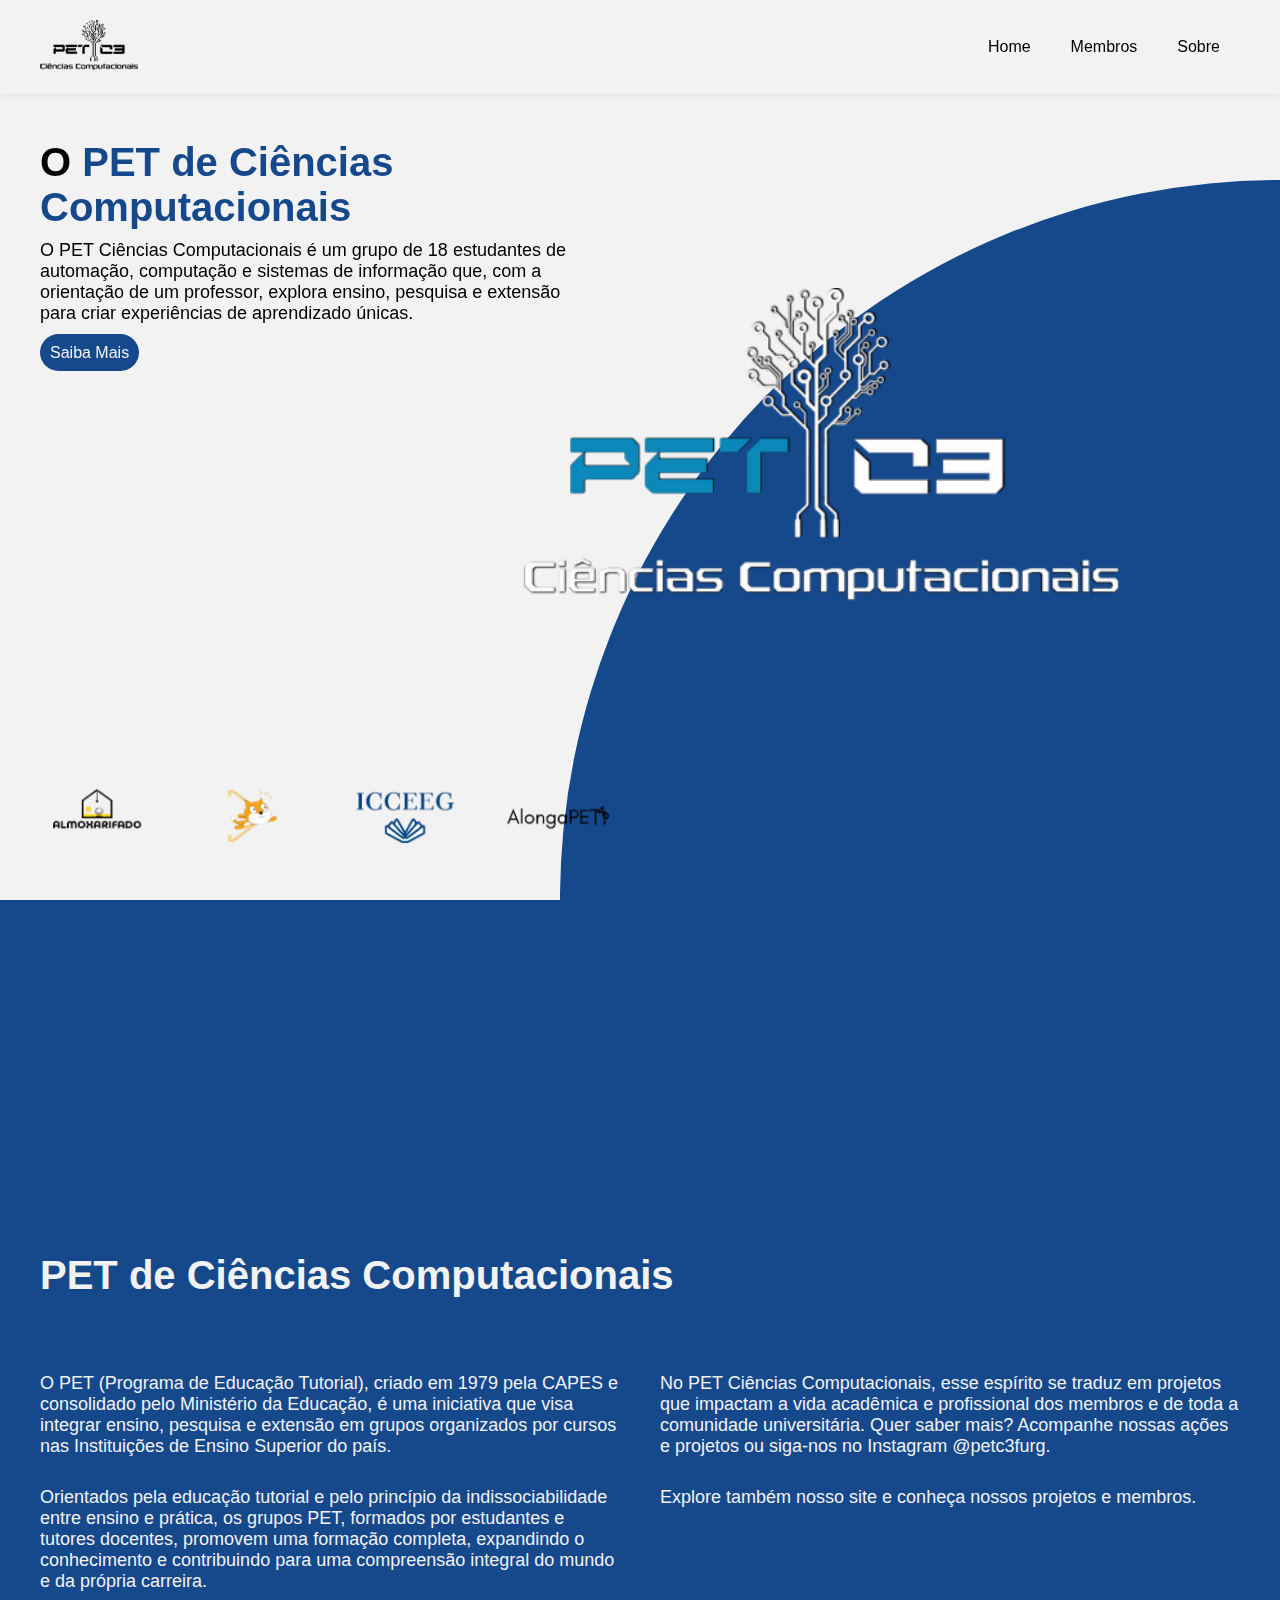
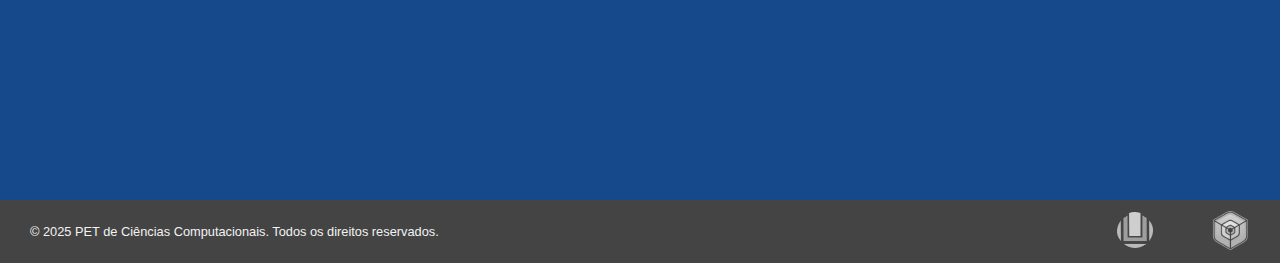
<file: index.html>
<!DOCTYPE html>
<html lang="pt-br" class="" id="classeprojeto">
<head>
    <!-- Link para o CSS do Swiper -->
    <link href="https://unpkg.com/swiper/swiper-bundle.min.css" rel="stylesheet">
    <!-- Script do Swiper (para o funcionamento da navegação e animações) -->
    <script src="https://unpkg.com/swiper/swiper-bundle.min.js"></script>
    <meta charset="UTF-8">
    <meta name="viewport" content="width=device-width, initial-scale=1.0">
    <title>PET C3</title>
    <link rel="stylesheet" href="https://cdnjs.cloudflare.com/ajax/libs/font-awesome/6.4.0/css/all.min.css" integrity="sha512-iecdLmaskl7CVkqkXNQ/ZH/XLlvWZOJyj7Yy7tcenmpD1ypASozpmT/E0iPtmFIB46ZmdtAc9eNBvH0H/ZpiBw==" crossorigin="anonymous" referrerpolicy="no-referrer" />
    <link rel="stylesheet" href="css/main.css">
    <link rel="icon" type="image/png" href="imagens/main/arvore_pet_sem_fundo.png">
    <script src="js/main.js" defer></script>
    <script src="js/logoheader.js" defer></script>
    <script src="js/pet.js" defer></script>
    <script src="js/almoxarifado.js" defer></script>
    <script src="js/alongapet.js" defer></script>
    <script src="js/petcode.js" defer></script>
    <script src="js/lego.js" defer></script>
    <script src="js/revista.js" defer></script>
    <script src="js/momentos.js" defer></script>
    <script src="js/bytleas.js" defer></script>
    <script src="js/administrativo.js" defer></script>
</head> 
<body>
    <div class="circle"></div>
    <header id="header">
        <a href="index.html" class="animateLink" onclick="adicionarAnimacao(); return false;"><img src="imagens/main/logo_pet_preta.png" alt="Logo PET C3" class="logo-header" id="logo"></a>
        <nav class="menu">
            <ul id="nav_header">
                <button class="iconx" onclick="toggleSidebar()"><i class="fa-solid fa-xmark iconxi"></i></button>
                <li><a href="index.html" class="nav_link animateLink" onclick="adicionarAnimacao(); return false;">Home</a></li>
                <li><a href="paginas/membros.html" class="nav_link animateLinkLongo" onclick="adicionarAnimacaoLonga(); return false;">Membros</a></li>
                <li><a href="paginas/sobre.html" class="nav_link animateLink" onclick="adicionarAnimacao(); return false;">Sobre</a></li>
            </ul>
        </nav>
        <button class="icon" onclick="toggleSidebar()"><i class="fa-solid fa-bars"></i></button>
    </header>
    <main>
        <section class="primeira-pagina">
            <div class="texto">
                <h1>O <span id="titulo">PET de Ciências Computacionais</span></h1>
                <p id="descricao">O PET Ciências Computacionais é um grupo de 18 estudantes de automação, computação e sistemas de informação que, com a orientação de um professor, explora ensino, pesquisa e extensão para criar experiências de aprendizado únicas.</p>
                <a href="#saiba-mais" class="sm">Saiba Mais</a>
                <div class="slider projetos-pc" reverse="true" style="
                    --width: 200px;
                    --height: 200px;
                    --quantity: 9;
                ">
                    <!-- Swiper -->
        <div class="swiper-container">
            <div class="swiper-wrapper">
                <div class="swiper-slide">
                    <a href="#" class="nav_link animateLink" onclick="adicionarAnimacao();carregarConteudoAlmoxarifado(); return false;">
                        <img src="imagens/main/almoxarifado.png" alt="">
                    </a>
                </div>
                <div class="swiper-slide">
                    <a href="#" class="nav_link animateLink" onclick="adicionarAnimacao();carregarConteudoLego(); return false;">
                        <img src="imagens/main/lego.png" alt="">
                    </a>
                </div>
                <div class="swiper-slide">
                    <a href="#" class="nav_link animateLink" onclick="adicionarAnimacao();carregarConteudoRevista(); return false;">
                        <img src="imagens/main/revista.png" alt="">
                    </a>
                </div>
                <div class="swiper-slide">
                    <a href="#" class="nav_link animateLink" onclick="adicionarAnimacao();carregarConteudoAlonga(); return false;">
                        <img src="imagens/main/alongapet_preto.png" alt="">
                    </a>
                </div>
                <div class="swiper-slide">
                    <a href="#" class="nav_link animateLink" onclick="adicionarAnimacao();carregarConteudoPet(); return false;">
                        <img src="imagens/main/logo_pet_preta.png" alt="">
                    </a>
                </div>
                <div class="swiper-slide">
                    <a href="#" class="nav_link animateLink" onclick="adicionarAnimacao();carregarConteudoPetcode(); return false;">
                        <img src="imagens/main/petcode.png" alt="">
                    </a>
                </div>
                <div class="swiper-slide">
                    <a href="#" class="nav_link animateLink" onclick="adicionarAnimacao();carregarConteudoMomentos(); return false;">
                        <img src="imagens/main/momentos.png" alt="">
                    </a>
                </div>
                <div class="swiper-slide">
                    <a href="#" class="nav_link animateLink" onclick="adicionarAnimacao();carregarConteudoBytleas(); return false;">
                        <img src="imagens/main/bytleas.png" alt="">
                    </a>
                </div>
                <div class="swiper-slide">
                    <a href="#" class="nav_link animateLink" onclick="adicionarAnimacao();carregarConteudoAdministrativo()  ; return false;">
                        <img src="imagens/main/adm.png" alt="">
                    </a>
                </div>
            </div>
                </div>
            </div>
            <div class="quarter-circle">
                <img src="imagens/main/logo_pet_colorida.png" alt="" class="logo" id="logobola">
            </div>
            <div class="swiper-container projetos-mobile" reverse="true" style="
    --width: 200px;
    --height: 200px;
    --quantity: 9;
">
    <div class="swiper-wrapper">
        <div class="swiper-slide">
            <a href="#" class="nav_link animateLink" onclick="adicionarAnimacao();carregarConteudoLego(); return false;">
                <img src="imagens/main/lego.png" alt="">
            </a>
        </div>
        <div class="swiper-slide">
            <a href="#" class="nav_link animateLink" onclick="adicionarAnimacao();carregarConteudoAlmoxarifado(); return false;">
                <img src="imagens/main/almoxarifado.png" alt="">
            </a>
        </div>
        <div class="swiper-slide">
            <a href="#" class="nav_link animateLink" onclick="adicionarAnimacao();carregarConteudoRevista(); return false;">
                <img src="imagens/main/revista.png" alt="">
            </a>
        </div>
        <div class="swiper-slide">
            <a href="#" class="nav_link animateLink" onclick="adicionarAnimacao();carregarConteudoPet(); return false;">
                <img src="imagens/main/logo_pet_preta.png" alt="">
            </a>
        </div>
        <div class="swiper-slide">
            <a href="#" class="nav_link animateLink" onclick="adicionarAnimacao();carregarConteudoPetcode(); return false;">
                <img src="imagens/main/petcode.png" alt="">
            </a>
        </div>
        <div class="swiper-slide">
            <a href="#" class="nav_link animateLink" onclick="adicionarAnimacao();carregarConteudoMomentos(); return false;">
                <img src="imagens/main/momentos.png" alt="">
            </a>
        </div>
        <div class="swiper-slide">
            <a href="#" class="nav_link animateLink" onclick="adicionarAnimacao();carregarConteudoBytleas(); return false;">
                <img src="imagens/main/bytleas.png" alt="">
            </a>
        </div>
        <div class="swiper-slide">
            <a href="#" class="nav_link animateLink" onclick="adicionarAnimacao();carregarConteudoAdministrativo(); return false;">
                <img src="imagens/main/adm.png" alt="">
            </a>
        </div>
        <div class="swiper-slide">
            <a href="#" class="nav_link animateLink" onclick="adicionarAnimacao();carregarConteudoAlonga(); return false;">
                <img src="imagens/main/alongapet_preto.png" alt="">
            </a>
        </div>
    </div>
        </section>
        <section class="segunda-pagina" id="saiba-mais">
            <h1 class="titulo_s2" id="titulo2">PET de Ciências Computacionais</h1>
            <div class="info-projeto">
                <div class="pt1">
                    <p id="paragrafo1">O PET (Programa de Educação Tutorial), criado em 1979 pela CAPES e consolidado pelo Ministério da Educação, é uma iniciativa que visa integrar ensino, pesquisa e extensão em grupos organizados por cursos nas Instituições de Ensino Superior do país.</p>
                   
                    <p id="paragrafo2">Orientados pela educação tutorial e pelo princípio da indissociabilidade entre ensino e prática, os grupos PET, formados por estudantes e tutores docentes, promovem uma formação completa, expandindo o conhecimento e contribuindo para uma compreensão integral do mundo e da própria carreira.</p>
                </div>
                <div class="pt2">
                    <p id="paragrafo3">No PET Ciências Computacionais, esse espírito se traduz em projetos que impactam a vida acadêmica e profissional dos membros e de toda a comunidade universitária. Quer saber mais? Acompanhe nossas ações e projetos ou siga-nos no Instagram @petc3furg.</p>
                   
                    <p id="paragrafo4">Explore também nosso site e conheça nossos projetos e membros.</p>
                </div>
            </div>
        </section>
    </main>
    <footer>
        <p>&copy; 2025 PET de Ciências Computacionais. Todos os direitos reservados.</p>
        <a href="https://www.instagram.com/petc3furg?igsh=MW1raGhscHFqeWVsMA=="><i class="fa-brands fa-instagram ig-cor"></i></a>
        <a href="https://www.furg.br/">
            <img src="imagens/main/furg.png" alt="FURG" class="footer-image">
        </a>
        <a href="https://c3novo.furg.br/">
            <img src="imagens/main/c3.png" alt="C4" class="footer-image">
    </footer>
</body>
</html>
</file>
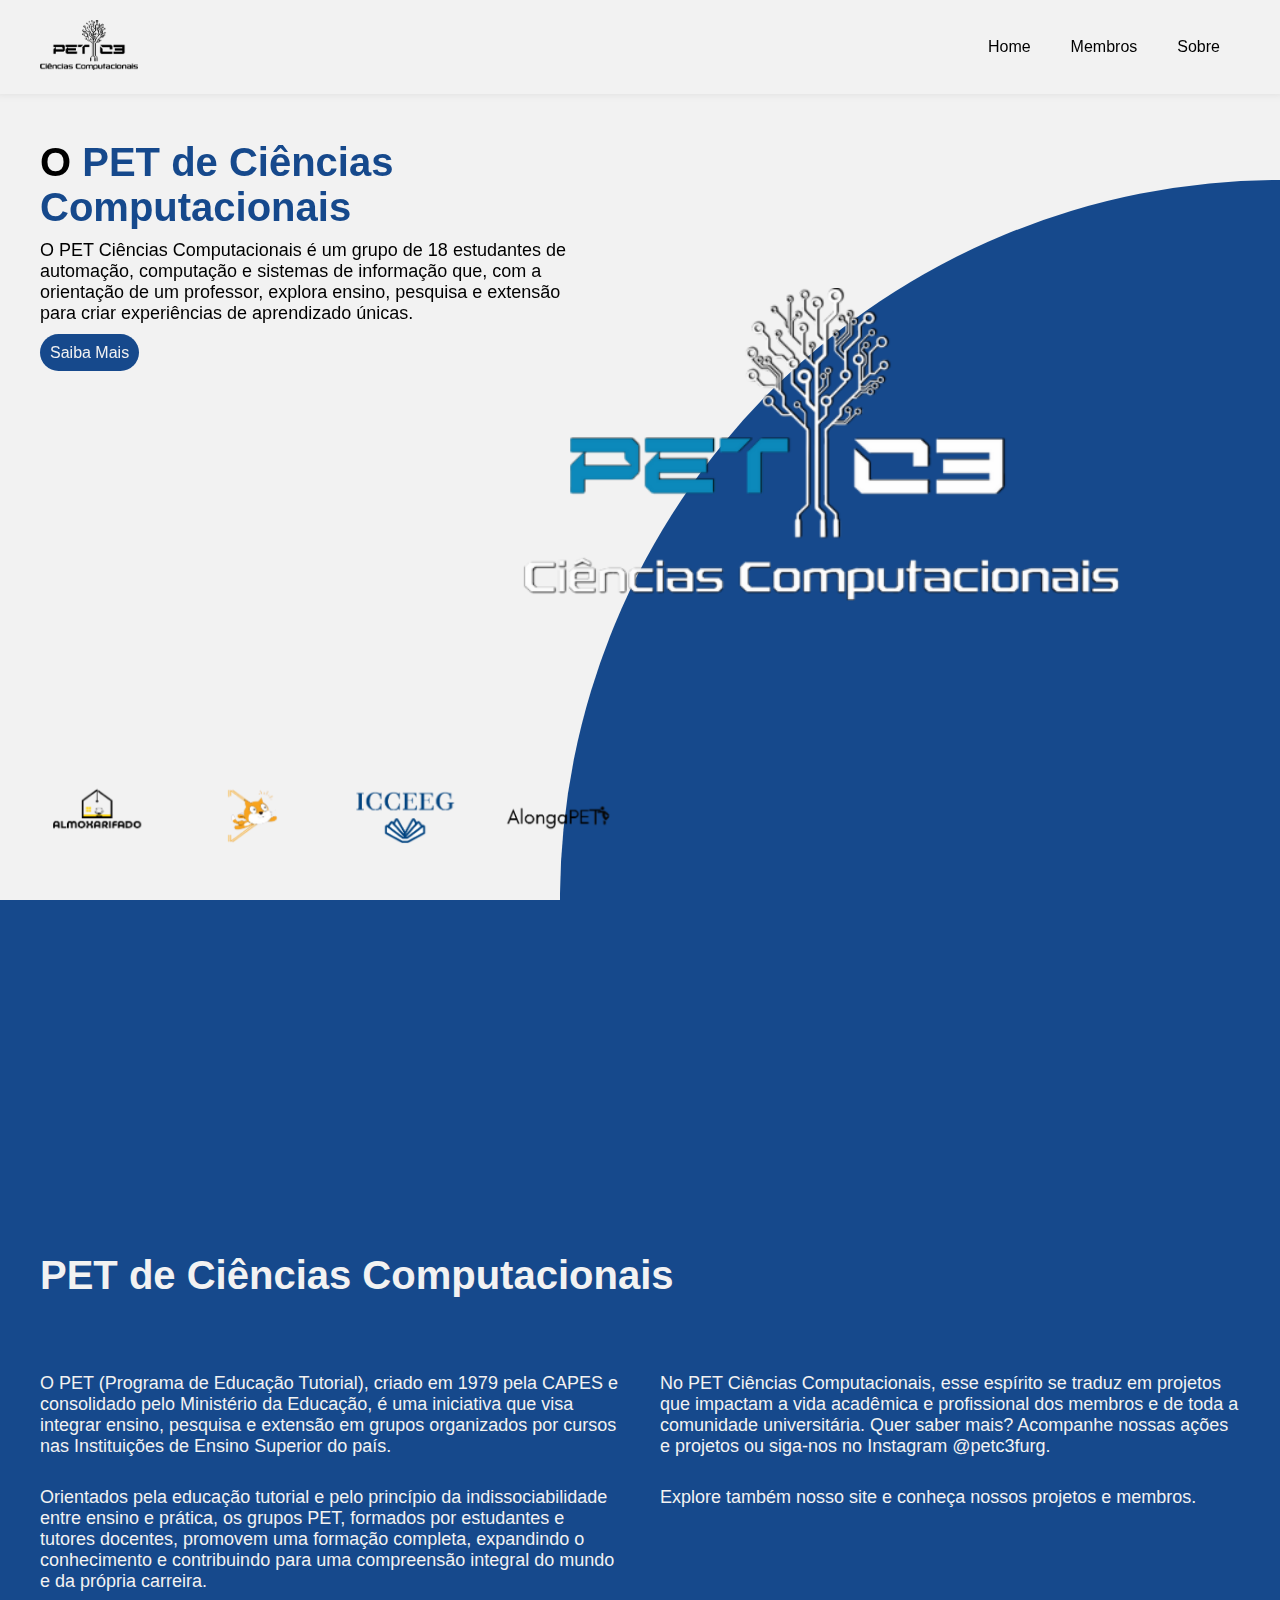
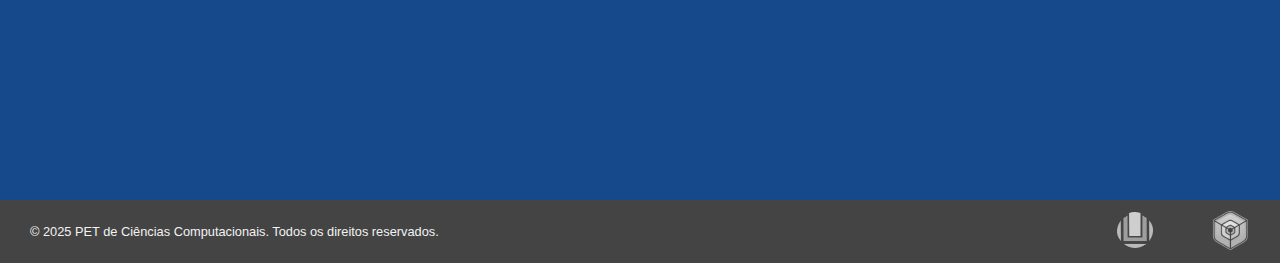
<file: paginas/index.html>
<!DOCTYPE html>
<html lang="pt-br" class="" id="classeprojeto">
<head>
    <!-- Link para o CSS do Swiper -->
    <link href="https://unpkg.com/swiper/swiper-bundle.min.css" rel="stylesheet">
    <!-- Script do Swiper (para o funcionamento da navegação e animações) -->
    <script src="https://unpkg.com/swiper/swiper-bundle.min.js"></script>
    <meta charset="UTF-8">
    <meta name="viewport" content="width=device-width, initial-scale=1.0">
    <title>PET C3</title>
    <link rel="stylesheet" href="https://cdnjs.cloudflare.com/ajax/libs/font-awesome/6.4.0/css/all.min.css" integrity="sha512-iecdLmaskl7CVkqkXNQ/ZH/XLlvWZOJyj7Yy7tcenmpD1ypASozpmT/E0iPtmFIB46ZmdtAc9eNBvH0H/ZpiBw==" crossorigin="anonymous" referrerpolicy="no-referrer" />
    <link rel="stylesheet" href="../css/main.css">
    <script src="../js/main.js" defer></script>
    <script src="../js/logoheader.js" defer></script>
    <script src="../js/pet.js" defer></script>
    <script src="../js/almoxarifado.js" defer></script>
    <script src="../js/alongapet.js" defer></script>
    <script src="../js/petcode.js" defer></script>
    <script src="../js/lego.js" defer></script>
    <script src="../js/revista.js" defer></script>
    <script src="../js/momentos.js" defer></script>
    <script src="../js/bytleas.js" defer></script>
    <script src="../js/administrativo.js" defer></script>
</head> 
<body>
    <div class="circle"></div>
    <header id="header">
        <a href="index.html" class="animateLink" onclick="adicionarAnimacao(); return false;"><img src="../imagens/main/logo_pet_preta.png" alt="Logo PET C3" class="logo-header" id="logo"></a>
        <nav class="menu">
            <ul id="nav_header">
                <button class="iconx" onclick="toggleSidebar()"><i class="fa-solid fa-xmark iconxi"></i></button>
                <li><a href="index.html" class="nav_link animateLink" onclick="adicionarAnimacao(); return false;">Home</a></li>
                <li><a href="membros.html" class="nav_link animateLinkLongo" onclick="adicionarAnimacaoLonga(); return false;">Membros</a></li>
                <li><a href="sobre.html" class="nav_link animateLink" onclick="adicionarAnimacao(); return false;">Sobre</a></li>
            </ul>
        </nav>
        <button class="icon" onclick="toggleSidebar()"><i class="fa-solid fa-bars"></i></button>
    </header>
    <main>
        <section class="primeira-pagina">
            <div class="texto">
                <h1>O <span id="titulo">PET de Ciências Computacionais</span></h1>
                <p id="descricao">O PET Ciências Computacionais é um grupo de 18 estudantes de automação, computação e sistemas de informação que, com a orientação de um professor, explora ensino, pesquisa e extensão para criar experiências de aprendizado únicas.</p>
                <a href="#saiba-mais" class="sm">Saiba Mais</a>
                <div class="slider projetos-pc" reverse="true" style="
                    --width: 200px;
                    --height: 200px;
                    --quantity: 9;
                ">
                    <!-- Swiper -->
        <div class="swiper-container">
            <div class="swiper-wrapper">
                <div class="swiper-slide">
                    <a href="#" class="nav_link animateLink" onclick="adicionarAnimacao();carregarConteudoAlmoxarifado(); return false;">
                        <img src="../imagens/main/almoxarifado.png" alt="">
                    </a>
                </div>
                <div class="swiper-slide">
                    <a href="#" class="nav_link animateLink" onclick="adicionarAnimacao();carregarConteudoLego(); return false;">
                        <img src="../imagens/main/lego.png" alt="">
                    </a>
                </div>
                <div class="swiper-slide">
                    <a href="#" class="nav_link animateLink" onclick="adicionarAnimacao();carregarConteudoRevista(); return false;">
                        <img src="../imagens/main/revista.png" alt="">
                    </a>
                </div>
                <div class="swiper-slide">
                    <a href="#" class="nav_link animateLink" onclick="adicionarAnimacao();carregarConteudoAlonga(); return false;">
                        <img src="../imagens/main/alongapet_preto.png" alt="">
                    </a>
                </div>
                <div class="swiper-slide">
                    <a href="#" class="nav_link animateLink" onclick="adicionarAnimacao();carregarConteudoPet(); return false;">
                        <img src="../imagens/main/logo_pet_preta.png" alt="">
                    </a>
                </div>
                <div class="swiper-slide">
                    <a href="#" class="nav_link animateLink" onclick="adicionarAnimacao();carregarConteudoPetcode(); return false;">
                        <img src="../imagens/main/petcode.png" alt="">
                    </a>
                </div>
                <div class="swiper-slide">
                    <a href="#" class="nav_link animateLink" onclick="adicionarAnimacao();carregarConteudoMomentos(); return false;">
                        <img src="../imagens/main/momentos.png" alt="">
                    </a>
                </div>
                <div class="swiper-slide">
                    <a href="#" class="nav_link animateLink" onclick="adicionarAnimacao();carregarConteudoBytleas(); return false;">
                        <img src="../imagens/main/bytleas.png" alt="">
                    </a>
                </div>
                <div class="swiper-slide">
                    <a href="#" class="nav_link animateLink" onclick="adicionarAnimacao();carregarConteudoAdministrativo()  ; return false;">
                        <img src="../imagens/main/adm.png" alt="">
                    </a>
                </div>
            </div>
                </div>
            </div>
            <div class="quarter-circle">
                <img src="../imagens/main/logo_pet_colorida.png" alt="" class="logo" id="logobola">
            </div>
            <div class="swiper-container projetos-mobile" reverse="true" style="
    --width: 200px;
    --height: 200px;
    --quantity: 9;
">
    <div class="swiper-wrapper">
        <div class="swiper-slide">
            <a href="#" class="nav_link animateLink" onclick="adicionarAnimacao();carregarConteudoLego(); return false;">
                <img src="../imagens/main/lego.png" alt="">
            </a>
        </div>
        <div class="swiper-slide">
            <a href="#" class="nav_link animateLink" onclick="adicionarAnimacao();carregarConteudoAlmoxarifado(); return false;">
                <img src="../imagens/main/almoxarifado.png" alt="">
            </a>
        </div>
        <div class="swiper-slide">
            <a href="#" class="nav_link animateLink" onclick="adicionarAnimacao();carregarConteudoRevista(); return false;">
                <img src="../imagens/main/revista.png" alt="">
            </a>
        </div>
        <div class="swiper-slide">
            <a href="#" class="nav_link animateLink" onclick="adicionarAnimacao();carregarConteudoPet(); return false;">
                <img src="../imagens/main/logo_pet_preta.png" alt="">
            </a>
        </div>
        <div class="swiper-slide">
            <a href="#" class="nav_link animateLink" onclick="adicionarAnimacao();carregarConteudoPetcode(); return false;">
                <img src="../imagens/main/petcode.png" alt="">
            </a>
        </div>
        <div class="swiper-slide">
            <a href="#" class="nav_link animateLink" onclick="adicionarAnimacao();carregarConteudoMomentos(); return false;">
                <img src="../imagens/main/momentos.png" alt="">
            </a>
        </div>
        <div class="swiper-slide">
            <a href="#" class="nav_link animateLink" onclick="adicionarAnimacao();carregarConteudoBytleas(); return false;">
                <img src="../imagens/main/bytleas.png" alt="">
            </a>
        </div>
        <div class="swiper-slide">
            <a href="#" class="nav_link animateLink" onclick="adicionarAnimacao();carregarConteudoAdministrativo(); return false;">
                <img src="../imagens/main/adm.png" alt="">
            </a>
        </div>
        <div class="swiper-slide">
            <a href="#" class="nav_link animateLink" onclick="adicionarAnimacao();carregarConteudoAlonga(); return false;">
                <img src="../imagens/main/alongapet_preto.png" alt="">
            </a>
        </div>
    </div>
        </section>
        <section class="segunda-pagina" id="saiba-mais">
            <h1 class="titulo_s2" id="titulo2">PET de Ciências Computacionais</h1>
            <div class="info-projeto">
                <div class="pt1">
                    <p id="paragrafo1">O PET (Programa de Educação Tutorial), criado em 1979 pela CAPES e consolidado pelo Ministério da Educação, é uma iniciativa que visa integrar ensino, pesquisa e extensão em grupos organizados por cursos nas Instituições de Ensino Superior do país.</p>
                   
                    <p id="paragrafo2">Orientados pela educação tutorial e pelo princípio da indissociabilidade entre ensino e prática, os grupos PET, formados por estudantes e tutores docentes, promovem uma formação completa, expandindo o conhecimento e contribuindo para uma compreensão integral do mundo e da própria carreira.</p>
                </div>
                <div class="pt2">
                    <p id="paragrafo3">No PET Ciências Computacionais, esse espírito se traduz em projetos que impactam a vida acadêmica e profissional dos membros e de toda a comunidade universitária. Quer saber mais? Acompanhe nossas ações e projetos ou siga-nos no Instagram @petc3furg.</p>
                   
                    <p id="paragrafo4">Explore também nosso site e conheça nossos projetos e membros.</p>
                </div>
            </div>
        </section>
    </main>
    <footer>
        <p>&copy; 2025 PET de Ciências Computacionais. Todos os direitos reservados.</p>
        <a href="https://www.instagram.com/petc3furg?igsh=MW1raGhscHFqeWVsMA=="><i class="fa-brands fa-instagram ig-cor"></i></a>
        <a href="https://www.furg.br/">
            <img src="../imagens/main/furg.png" alt="FURG" class="footer-image">
        </a>
        <a href="https://c3novo.furg.br/">
            <img src="../imagens/main/c3.png" alt="C4" class="footer-image">
    </footer>
</body>
</html>
</file>
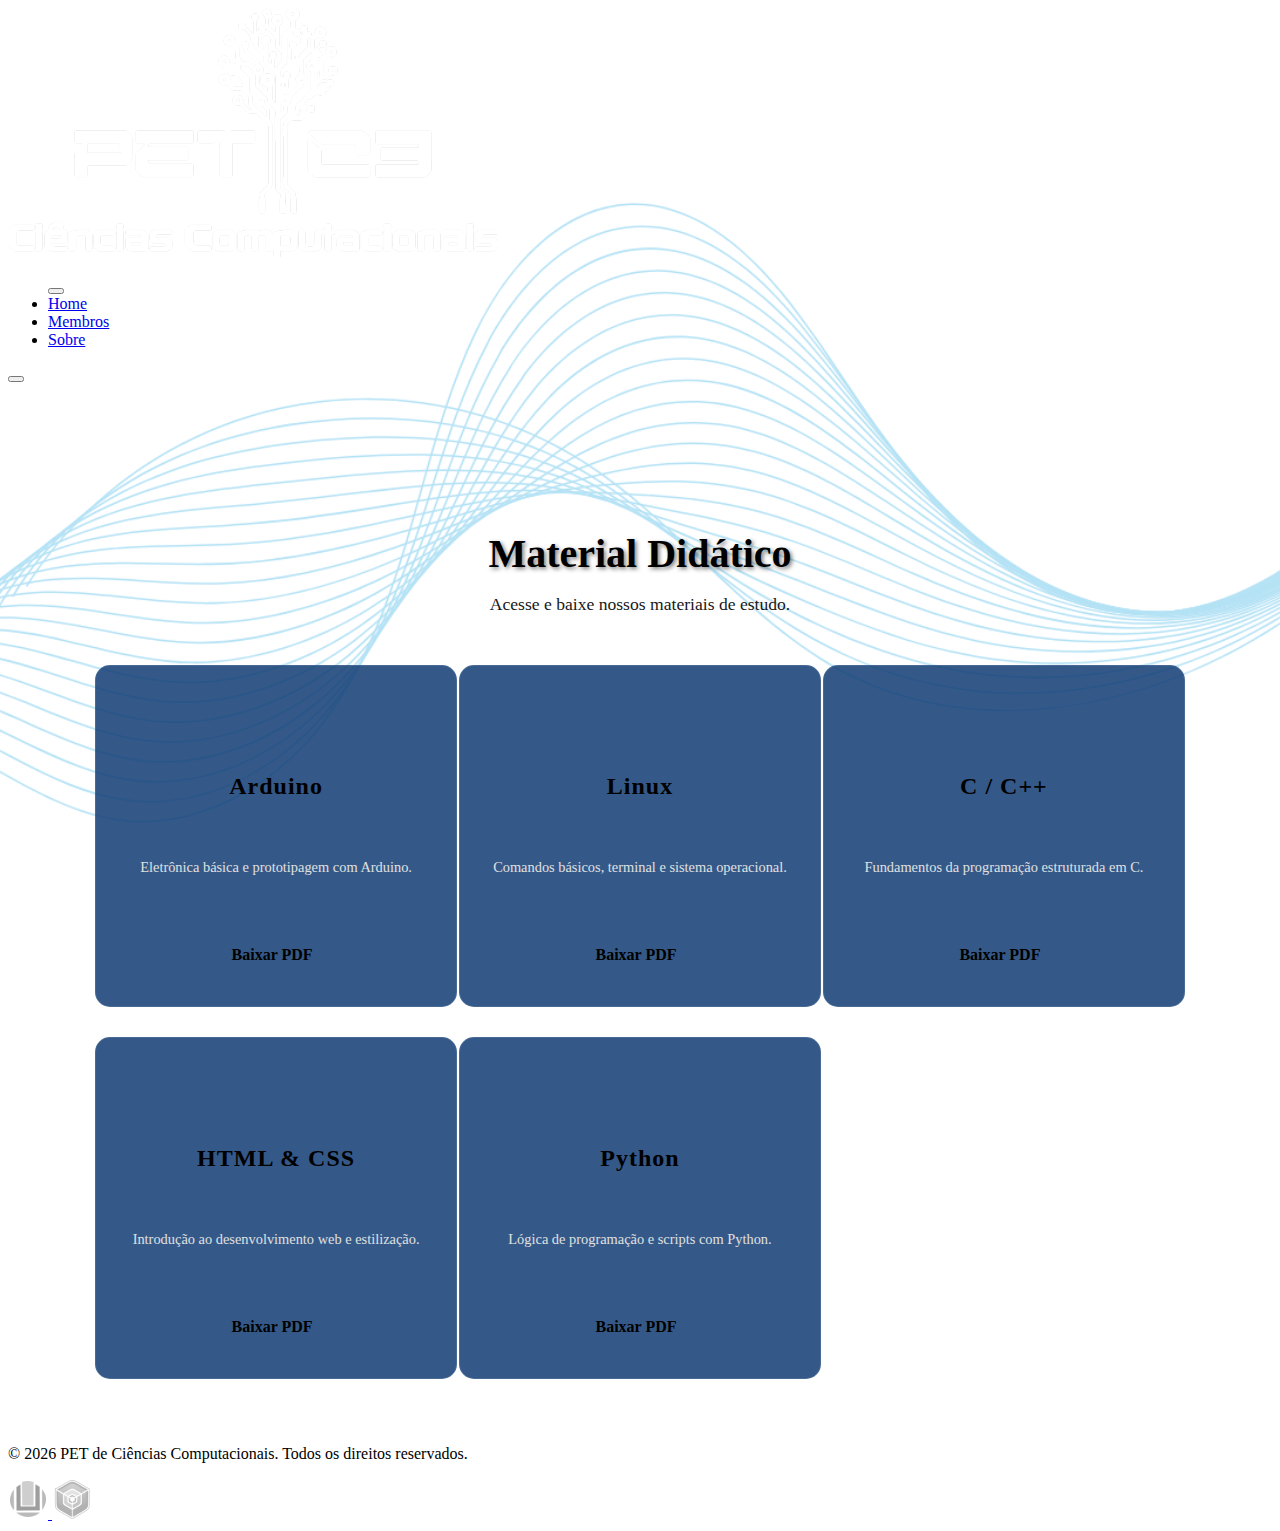
<file: paginas/apostilas.html>
<!DOCTYPE html>
<html lang="pt-br">
<head>
    <meta charset="UTF-8">
    <meta name="viewport" content="width=device-width, initial-scale=1.0">
    <title>Apostilas - PET C3</title>
    <link rel="stylesheet" href="https://cdnjs.cloudflare.com/ajax/libs/font-awesome/6.4.0/css/all.min.css" integrity="sha512-iecdLmaskl7CVkqkXNQ/ZH/XLlvWZOJyj7Yy7tcenmpD1ypASozpmT/E0iPtmFIB46ZmdtAc9eNBvH0H/ZpiBw==" crossorigin="anonymous" referrerpolicy="no-referrer" />
    
    <link rel="stylesheet" href="../css/apostilas.css">
    
    <link rel="icon" type="image/png" href="../imagens/main/arvore_pet_sem_fundo.png">
    
    <script src="../js/membros.js" defer></script>
    <script src="../js/main.js" defer></script>
</head>
<body>
    <div class="circle"></div>
    
    <header id="header">
        <a href="../index.html" class="animateLink"><img src="../imagens/main/logo_pet_branca.png" alt="Logo PET C3" class="logo"></a>
        <nav class="menu">
            <ul id="nav_header">
                <button class="iconx" onclick="toggleSidebar()"><i class="fa-solid fa-xmark iconxi"></i></button>
                <li><a href="../index.html" class="nav_link animateLink">Home</a></li>
                <li><a href="membros.html" class="nav_link animateLink">Membros</a></li>
                <li><a href="sobre.html" class="nav_link animateLink">Sobre</a></li>
            </ul>
        </nav>
        <button class="icon" onclick="toggleSidebar()"><i class="fa-solid fa-bars"></i></button>
    </header>

    <main>
        <h1>Material Didático</h1>
        <p class="subtitle">Acesse e baixe nossos materiais de estudo.</p>

        <div class="pdf-container">

            <!-- Card Arduino -->
            <div class="pdf-card">
                <div class="icon-area">
                    <i class="fa-solid fa-microchip"></i>
                </div>
                <h3>Arduino</h3>
                <p>Eletrônica básica e prototipagem com Arduino.</p>
                <a href="../Apostilas/Apostila Arduino.pdf" class="btn-download" download>
                    Baixar PDF <i class="fa-solid fa-download"></i>
                </a>
            </div>

            <!-- Card Linux -->
            <div class="pdf-card">
                <div class="icon-area">
                    <i class="fa-brands fa-linux"></i>
                </div>
                <h3>Linux</h3>
                <p>Comandos básicos, terminal e sistema operacional.</p>
                <a href="../Apostilas/Apostila Linux.pdf" class="btn-download" download>
                    Baixar PDF <i class="fa-solid fa-download"></i>
                </a>
            </div>
            
            <!-- Card C/C++ -->
            <div class="pdf-card">
                <div class="icon-area">
                    <i class="fa-solid fa-code"></i>
                </div>
                <h3>C / C++</h3>
                <p>Fundamentos da programação estruturada em C.</p>
                <a href="../Apostilas/Apostila C.pdf" class="btn-download" download>
                    Baixar PDF <i class="fa-solid fa-download"></i>
                </a>
            </div>

             <!-- Card HTML/CSS -->
            <div class="pdf-card">
                <div class="icon-area">
                    <i class="fa-brands fa-html5"></i>
                    <i class="fa-brands fa-css3-alt"></i>
                </div>
                <h3>HTML & CSS</h3>
                <p>Introdução ao desenvolvimento web e estilização.</p>
                <a href="../Apostilas/Apostila HTML CSS.pdf" class="btn-download" download>
                    Baixar PDF <i class="fa-solid fa-download"></i>
                </a>
            </div>

            <!-- Card Python -->
            <div class="pdf-card">
                <div class="icon-area">
                    <i class="fa-brands fa-python"></i>
                </div>
                <h3>Python</h3>
                <p>Lógica de programação e scripts com Python.</p>
                <a href="../Apostilas/Apostila Python.pdf" class="btn-download" download>
                    Baixar PDF <i class="fa-solid fa-download"></i>
                </a>
            </div>
        </div>
    </main>

    <footer>
        <p>&copy; 2026 PET de Ciências Computacionais. Todos os direitos reservados.</p>
        <div class="footer-icons">
            <a href="https://www.instagram.com/petc3furg?igsh=MW1raGhscHFqeWVsMA=="><i class="fa-brands fa-instagram ig-cor"></i></a>
            <a href="https://www.furg.br/">
                <img src="../imagens/main/furg.png" alt="FURG" class="footer-image" style="height: 40px;">
            </a>
            <a href="https://c3novo.furg.br/">
                <img src="../imagens/main/c3.png" alt="C3" class="footer-image" style="height: 40px;">
            </a>
        </div>
    </footer>
</body>
</html>
</file>
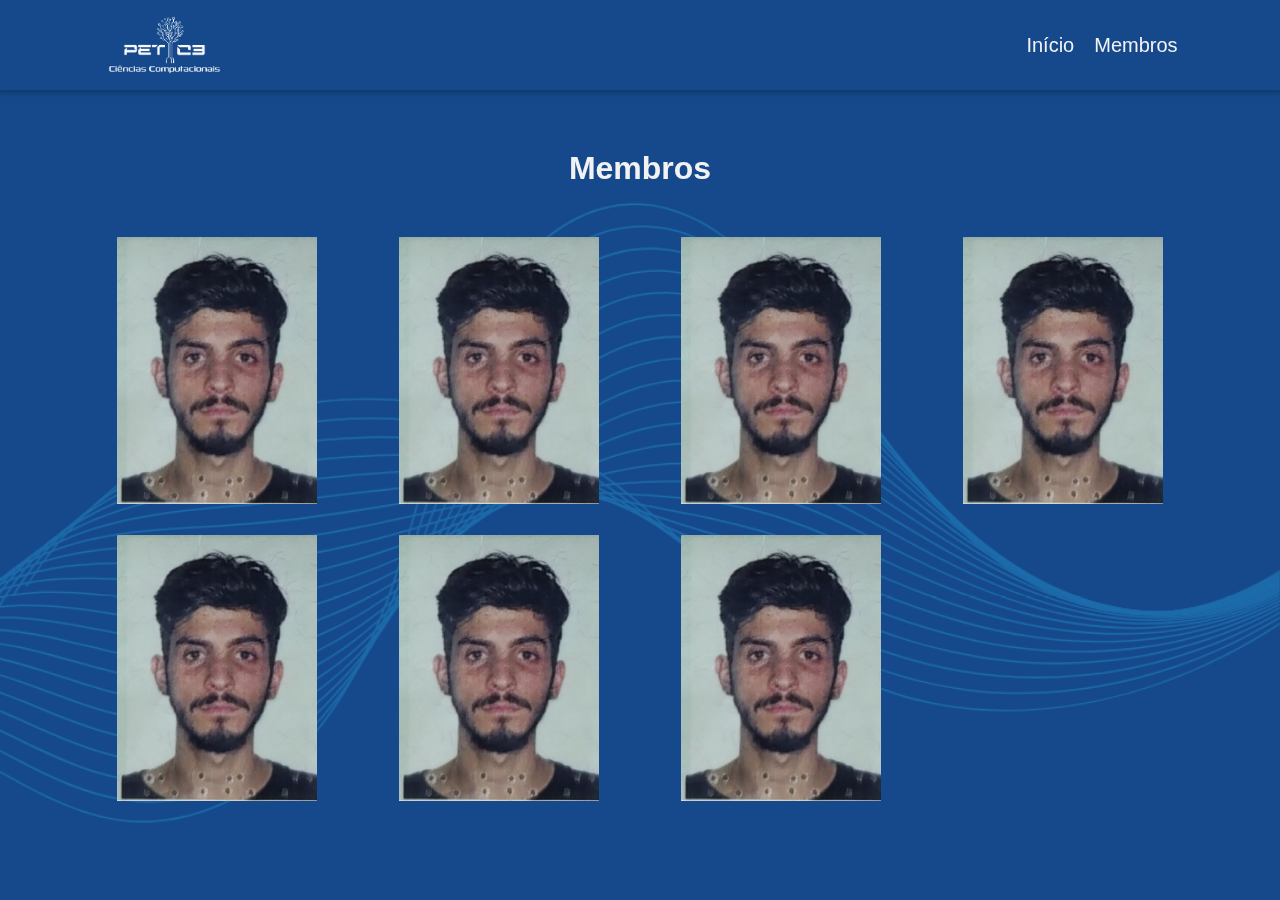
<file: página membros/membros.html>
<!DOCTYPE html>
<html lang="pt">
<head>
    <meta charset="UTF-8">
    <meta name="viewport" content="width=device-width, initial-scale=1.0">
    <title>Membros - PET C3</title>
    <link rel="stylesheet" href="css/style.css">
</head>
<body>
    <header>
        <img src="imagens/logo_petbranca.png" alt="Logo PET C3" class="logo">
        <nav>
            <a href="index.html">Início</a>
            <a href="membros.html">Membros</a>
        </nav>
    </header>
    <main>
        <h1>Membros</h1>
        <div class="grid-container">
            <div class="image-container">
                <img src="imagens/membro1.png" alt="Foto do Membro 1">
                <div class="overlay"><p>Yan Veiga<br>PETCode<br>Membro desde 2021</p></div>
            </div>
            <div class="image-container">
                <img src="imagens/membro2.png" alt="Foto do Membro 2">
                <div class="overlay">Nome do Membro 2</div>
            </div>
            <div class="image-container">
                <img src="imagens/membro3.png" alt="Foto do Membro 3">
                <div class="overlay">Nome do Membro 3</div>
            </div>
            <div class="image-container">
                <img src="imagens/membro4.png" alt="Foto do Membro 4">
                <div class="overlay">Nome do Membro 4</div>
            </div>
            <div class="image-container">
                <img src="imagens/membro5.png" alt="Foto do Membro 5">
                <div class="overlay">Nome do Membro 5</div>
            </div>
            <div class="image-container">
                <img src="imagens/membro6.png" alt="Foto do Membro 6">
                <div class="overlay">Nome do Membro 6</div>
            </div>
            <div class="image-container">
                <img src="imagens/membro7.png" alt="Foto do Membro 7">
                <div class="overlay">Nome do Membro 7</div>
            </div>
        </div>
    </main>
</body>
</html>
</file>
<file: css/main.css>
@import url('variaveis.css');


* {
    margin: 0;
    padding: 0;
    box-sizing: border-box;
    font-family: Arial, Helvetica, sans-serif;
}

html {
    scroll-behavior: smooth;
    background-color: var(--cor-fundo);
    color: var(--cor-fonte);
}

body {
    display: flex;
    flex-direction: column;
    min-height: 100dvh;
    margin: 0;
}

.circle {
    background-color: var(--cor-projeto);
    animation: growCircleInicio .7s forwards;
    border-top-left-radius: 100%;
    position: fixed;
    bottom: 0;
    right: 0;
    z-index: 10000;
}

@keyframes growCircleInicio {
    0% {
        width: 200vw;
        height: 200vw;
    }
    100% {
        width: 0vw;
        height: 0vw;
    }
}

.circle.grow {
    animation: growCircleFinal .7s forwards;
}

@keyframes growCircleFinal {
    0% {
        width: 0vw;
        height: 0vw;
    }
    50% {
        width: 200vw;
        height: 200vw;
    }
    100% {
        width: 0vw;
        height: 0vw;
    }
}

.circle.growLongo {
    animation: growCircleLongo .3s forwards;
}

@keyframes growCircleLongo {
    0% {
        width: 0vw;
        height: 0vw;
    }
    100% {
        width: 200vw;
        height: 200vw;
    }
}

/*********  Começo do header  *********/
header {
    display: flex;
    justify-content: space-between;
    align-items: center;
    padding: 20px 40px;
    background-color: var(--cor-fundo);
    width: 100%;
    position: fixed;
    z-index: 11;
    transition: .5s;
    box-shadow: 0 -6px 10px 5px rgba(0, 0, 0, 0.1);
}

header.rolagem {
    padding: 15px 40px;
}

header.cor, header.cor .icon {
    background-color: var(--cor-projeto);
    color: var(--cor-fonte2);
}

header.cor .menu ul, header.cor .menu li, header.cor .menu a, header.cor .menu .iconx, header.cor .menu .iconxi {
    background-color: var(--cor-menu-mobile2);
    color: var(--cor-fonte2);
}

header.cor .menu a:hover, header.cor .menu .iconx:hover, header.cor .menu .iconxi:hover, header.cor .icon:hover {
    color: var(--cor-hover2);
}

header .logo-header {
    height: 50px;
}

.icon, .iconx {
    font-size: 21px;
    cursor: pointer;
    border: none;
    transition: .5s;
}
.icon:hover, .iconx:hover {
    color: var(--cor-hover);
}
.iconx {
    position: absolute;
    background-color: var(--cor-menu-mobile);
    right: 40px;
    top: 28px;
}
.iconxi {
    background-color: var(--cor-menu-mobile);
    transition: .5s;
}
.menu {
    width: 100%;
}
.menu ul{
    list-style-type: none;
    position: absolute;
    margin-right: -200vh;
    padding: 110px 30px;
    height: 100vh;
    background-color: var(--cor-menu-mobile);
    top: 0;
    right: 0;
    border: 1px solid rgba(0, 0, 0, 0.352);
    animation-duration: .2s;
    transition: .5s;
}
.menu li {
    padding: 10px 0;
    background-color: var(--cor-menu-mobile);
    transition: .5s;
}

.menu a:hover{
    color: var(--cor-hover);
}

.menu a {
    text-decoration: none;
    color: black;
    background-color: var(--cor-menu-mobile);
    width: 100%;
    display: flex;
    justify-content: center;
    position: relative;
    transition: .5s;
}

.menu a::after {
    content: '';
    position: absolute;
    width: 0;
    height: 2px;
    background-color: var(--cor-hover);
    bottom: -5px;
    left: 50%;
    transition: width 0.3s ease, left 0.3s ease;
}

header.cor .menu a::after {
    background-color: var(--cor-hover2);
}

.menu a:hover::after {
    width: 100%;
    left: 0;
}


@keyframes showSidebar {
    from {margin-right: -200vh;}
    to {margin-right: 0px;}
}
/*********  fim do header  *********/


/**************************************************************/


/*********  Começo do main  *********/
main {
    height: 100dvh;
    flex: 1;
}

section {
    position: sticky;
    top: 0;
    left: 0;
}

.primeira-pagina {
    height: 100dvh;
    padding-top: 140px;
}

.texto {
    padding: 0px 40px;
}

.texto h1 span {
    color: var(--cor-projeto);
}

.texto h1 {
    font-size: 2em;
}

.texto p {
    padding: 10px 0 20px 0;
    font-size: 1em;
}

.texto .sm {
    color: var(--cor-fonte2);
    background-color: var(--cor-projeto);
    padding: 10px;
    border-radius: 20px;
    text-decoration: none;
}

.texto .sm:hover {
    background-color: var(--cor-hover);
    transition: .5s;
}

.projetos-pc {
    display: none;
}

.projetos-mobile {
    position: absolute;
    bottom: 0;
    left: 0;
    right: 0;
    width: 100%;
    background: linear-gradient(to bottom, rgba(242, 242, 242, 0), #f2f2f2cc);
    z-index: 1;
}



@keyframes reversePlay{
    from{
        left: calc(var(--width) * -1);
    }to{
        left: 100%;
    }
}

.button-container {
    position: absolute;
    bottom: 0;
    left: 0;
    width: 100%;
    background-color: var(--cor-menu-mobile2);
    padding: 10px;
    display: flex;
    justify-content: space-around;
    box-shadow: 0 -2px 5px rgba(0, 0, 0, 0.2);
    display: none;
}

.button-container img {
    width: 50px;
    height: 50px;
    cursor: pointer;
}

@media screen and (max-width: 768px) {
    .button-container {
        display: flex;
    }
}

.quarter-circle {
    background-color: var(--cor-projeto);
    border-top-left-radius: 100%;
    position: absolute;
    bottom: 0px;
    right: 0;
    width: 80vw;
    height: 80vw;
}

.logo {
    width: 60vw;
    object-fit: contain;
    position: absolute;
    left: -8%;
    top: 15%;
    filter: drop-shadow(20px, 20px, 20px, #434343);
}

.segunda-pagina {
    background-color: var(--cor-projeto);
    background-image: var(--imagem-fundo-secao2);
    background-size: cover;
    background-position: center; 
    background-repeat: no-repeat;
    background-attachment: fixed;
    align-items: normal;
    color: var(--cor-fonte2);
    width: 100%;
    min-height: 100dvh;
    padding: 100px 40px 0 40px;
    position: relative;
    z-index: 1;
}

.segunda-pagina h1 {
    padding: 60px 0;
}

.segunda-pagina p {
    padding: 15px 0;
}

/*********  Fim do main  *********/


/**************************************************************/


/*********  Começo do footer  *********/
footer {
    width: 100%;
    background-color: #444444;
    display: flex;
    justify-content: space-between;
    align-items: center;
    color: var(--cor-fundo);
    padding: 10px 30px;
    font-size: .8em;
}
footer .footer-icons {
    display: flex;
    gap: 20px;  /* Espaçamento entre os ícones e imagens */
    justify-content: flex-end;  /* Alinha à direita */
}
footer p {
    width: 80%;
}

.ig-cor {
    color: var(--cor-fundo);
    font-size: 40px;
}

.ig-cor:hover {
    color: var(--cor-hover2);
}
/*********  Fim do footer  *********/


@media screen and (min-width: 1025px) {

    /*********  Começo do header  *********/
    header button {
        display: none;
    }

    .menu ul {
        position: relative;
        display: flex;
        justify-content: end;
        padding: 0;
        height: 100%;
        width: 100%;
        background-color: var(--cor-fundo);
        border: none;
    }
    
    .menu li {
        padding: 0 20px;
        background-color: var(--cor-fundo);
    }

    .menu a {
        background-color: var(--cor-fundo);
    }

    header.cor .menu ul, header.cor .menu li, header.cor .menu a {
        background-color: var(--cor-projeto);
    }
    /*********  fim do header  *********/

    /**************************************************************/

    /*********  Começo do main  *********/
    .texto {
        width: 50%;
    }

    .texto h1{
        font-size: 40px;
    }

    .texto p{
        font-size: 18px;
    }

    .projetos-mobile {
        display: none;
    }

    .projetos-pc {
        display: flex;
        justify-content: center;
        position: absolute;
        bottom: 30px;
    }

    .slider{
        width: 45vw;
        height: var(--height);
    }

    .slider .list{
        min-width: calc(var(--width) * var(--quantity));
    }
    .slider .list .item{
        width: var(--width);
    }

    .quarter-circle {
        bottom: 0;
    }

    .segunda-pagina {
        display: flex;
        flex-direction: column;
        justify-content: center;
    }

    .info-projeto {
        width: 100%;
        display: flex;
    }

    .pt1, .pt2 {
        width: 100%;
    }

    .titulo_s2 {
        font-size: 40px;
    }

    .pt1 p, .pt2 p {
        font-size: 18px;
    }

    .pt1 {
        padding-right: 20px;
    }

    .pt2 {
        padding-left: 20px;
    }
}

/*********  Responsividade do circulo  *********/
@media screen and (min-width: 600px) {
    .quarter-circle {
        width: 75vw;
        height: 75vw;
    }

    .logo {
        width: 69vw;
    }
}

@media screen and (min-width: 650px) {
    .quarter-circle {
        width: 70vw;
        height: 70vw;
    }

    .logo {
        width: 61vw;
    }
}

@media screen and (min-width: 750px) {
    .quarter-circle {
        width: 65vw;
        height: 65vw;
    }

    .logo {
        width: 53vw;
    }
}

@media screen and (min-width: 820px) {
    .quarter-circle {
        width: 60vw;
        height: 60vw;
    }

    .logo {
        width: 48vw;
    }
}

@media screen and (min-width: 900px) {
    .quarter-circle {
        width: 55vw;
        height: 55vw;
    }

    .logo {
        width: 43vw;
    }
}

@media screen and (min-width: 1024px) {
    .quarter-circle {
        width: 70vh;
        height: 70vh;
    }

    .logo {
        width: 60vh;
    }
}

@media screen and (min-width: 1110px) {
    .quarter-circle {
        width: 75vh;
        height: 75vh;
    }

    .logo {
        width: 65vh;
    }
}

@media screen and (min-width: 1210px) {
    .quarter-circle {
        width: 80vh;
        height: 80vh;
    }

    .logo {
        width: 70vh;
    }
}

@media screen and (min-width: 1290px) {
    .quarter-circle {
        width: 87vh;
        height: 87vh;
        z-index: 1000;
    }

    .logo {
        width: 73vh;
    }
}


.swiper-container {
    width: 100%;
    height: auto;
    padding-bottom: 150px;
    overflow-x: hidden;
}

.swiper-slide img {
    width: 100%;
    height: 100%;
    object-fit: contain;
}

/* Ajustes adicionais para responsividade */

/* Mobile (max-width: 768px) */
@media screen and (max-width: 768px) {
    .swiper-container {
        height: 250px;
        padding-top: 20px;
        margin-top: 250px;

    }

    .swiper-slide {
        width: 50%;
    }

    .swiper-slide img {
        width: 100%;
        height: 100%;
        object-fit: contain;
    }
}

/* Dispositivos muito pequenos (max-width: 480px) */
@media screen and (max-width: 480px) {
    
    .swiper-container {
        top: 85%;
        margin-top: 0;
        overflow: hidden;
        
           
    }

    .swiper-slide {
        width: 33.3%;  /* Exibe 3 slide por vez */
    }

    .swiper-slide img {
        width: 100%;
        height: 100%;
        object-fit: contain;
    }
}

/* Ajustes para Desktop (min-width: 1025px) */
@media screen and (min-width: 1025px) {
    .swiper-container {
        height: 400px;
        padding-top: 40px;
        
    }

    .swiper-slide {
        width: 33.33%; 
    }

    .swiper-slide img {
        width: 100%;
        height: 100%;
        object-fit: contain; 
    }
}
</file>
<file: css/apostilas.css>
/* =========================================
   ESTILOS ESPECÍFICOS DA PÁGINA DE APOSTILAS
========================================= */

/* Fundo otimizado com propriedades nativas */
body {
    background-image: url('../imagens/membros/imagem_fundo.png');
    background-size: cover;
    background-position: center;
    background-repeat: no-repeat;
    background-attachment: fixed;
}

main {
    padding-top: 120px;
    padding-bottom: 50px;
}

main h1 {
    text-align: center;
    margin-bottom: 10px;
    font-size: 2.5rem;
    text-shadow: 2px 2px 4px rgba(0,0,0,0.5);
}

.subtitle {
    text-align: center;
    margin-bottom: 50px;
    font-size: 1.1rem;
    opacity: 0.9;
}

.pdf-container {
    display: grid;
    grid-template-columns: repeat(auto-fit, minmax(280px, 1fr));
    gap: 30px;
    padding: 0 8%;
    justify-items: center;
}

.pdf-card {
    background-color: rgba(17, 60, 116, 0.85);
    border: 1px solid rgba(255, 255, 255, 0.1);
    border-radius: 15px;
    padding: 30px 20px;
    width: 100%;
    max-width: 320px;
    text-align: center;
    transition: transform 0.3s ease, box-shadow 0.3s ease;
    display: flex;
    flex-direction: column;
    justify-content: space-between;
    align-items: center;
    min-height: 280px;
}

.pdf-card:hover {
    transform: translateY(-10px);
    box-shadow: 0 10px 20px rgba(0,0,0,0.4);
    background-color: rgba(17, 60, 116, 0.95);
}

.icon-area {
    font-size: 60px;
    margin-bottom: 20px;
    color: var(--cor-hover2); 
}

.pdf-card h3 {
    margin-bottom: 10px;
    font-size: 1.5rem;
    letter-spacing: 1px;
}

.pdf-card p {
    font-size: 0.9rem;
    margin-bottom: 25px;
    line-height: 1.4;
    color: #e0e0e0;
}

.btn-download {
    display: inline-block;
    padding: 10px 25px;
    background-color: var(--cor-fundo);
    color: var(--cor-projeto);
    text-decoration: none;
    font-weight: bold;
    border-radius: 25px;
    transition: all 0.3s ease;
    border: 2px solid transparent;
}

.btn-download:hover {
    background-color: transparent;
    color: var(--cor-fundo);
    border: 2px solid var(--cor-fundo);
    cursor: pointer;
}

.btn-download i {
    margin-left: 8px;
}

@media screen and (max-width: 811px) {
    .pdf-container {
        padding: 0 5%;
        gap: 20px;
    }
    main h1 { font-size: 2rem; }
}
</file>
<file: página membros/css/style.css>
* {
    margin: 0;
    padding: 0;
    box-sizing: border-box;
    font-family: Arial, Helvetica, sans-serif;
}

body {
    background-color: #16498c;
    color: #f2f2f2;
}

/* Imagem de fundo */
body::before {
    content: "";    
    position: fixed; /* pra imagem sempre ser o centro da página */
    top: 0;
    left: 0;
    width: 100%;
    height: 100%;
    background: url('../imagens/imagem_fundo.png') no-repeat center center; /* url da imagem */
    background-size: cover; /* faz a imagem cobrir toda página, amplia ela */
    opacity: 1; /* deixa um pouco transparente */
    pointer-events: none;
    z-index: -1;
}

header {
    display: flex;
    justify-content: space-between;
    align-items: center;
    padding: 10px 8%;
    background-color: #16498c;
    box-shadow: 0 -6px 10px 5px rgba(0,0,0,0.5); /* sombra do cabeçalho */
    width: 100%;
    position: fixed;
    z-index: 11;

}
.logo {
    height: 70px;
    flex-shrink: 0;
}
nav {
    display: flex; /* Início e Membros estarem em linha, padronização */
}
nav a {
    color: #f2f2f2;
    text-decoration: none;
    margin-left: 20px;
    font-size: 20px;
}
nav a:hover {   
    text-decoration: underline;
}

main{
    padding-top: 100px; /* padding é espaço entre os elementos e as bordas, uma margem */
}
main h1 {
    text-align: center;
    padding: 50px;
}

.grid-container {
    padding-left: 8%;
    padding-right: 8%;
    display: grid;
    grid-template-columns: repeat(auto-fit, minmax(200px, 1fr)); /* (nº de coluna, largura da coluna) */
    grid-gap: 5%; /* tamanho do espaço entre as fotinho */
    justify-items: center;
    align-items: center;
}

.image-container {
    position: relative;
    width: 200px;
    height: auto;
    transition: transform 0.3s ease, z-index 0.3s ease;
    z-index: 1;
}

.grid-container img {
    width: 100%; /* pra imagem encher todo espaço */
    height: 100%;
    object-fit: cover;
    transition: transform 0.3s ease;
}

.image-container:hover {
    z-index: 10;
}

.image-container:hover img {
    transform: scale(1.3); /* essa é a escala para qual a imagem aumenta quando passa o mouse */
}

.overlay {
    position: absolute;
    top: 0;
    left: 0;
    width: 100%;
    height: 100%;
    background-color: rgba(17, 60, 116, 0.7); /* fundo translúcido da animação */
    color: #f2f2f2;
    display: flex;
    justify-content: center;
    align-items: center;
    opacity: 0;
    transition: 0.3s ease;
    z-index: 2;
}
.image-container:hover .overlay {
    opacity: 1;
    transform: scale(1.3); /* aumenta o tamanho do fundo também */
}

@media screen and (max-width: 811px) {
    .grid-container {
        padding-left: 7%;
        padding-right: 7%;
        grid-template-columns: repeat(auto-fit, minmax(300px, 1fr)); /* (nº de coluna, largura da coluna) */
        grid-gap: 2%; /* tamanho do espaço entre as fotinho */
    }
    
    .image-container {
        width: 300px;
    }
    .image-container:hover img {
        transform: scale(1.2); /* essa é a escala para qual a imagem aumenta quando passa o mouse */
    }
    .image-container:hover .overlay {
        transform: scale(1.2); /* aumenta o tamanho do fundo também */
    }
}
</file>
